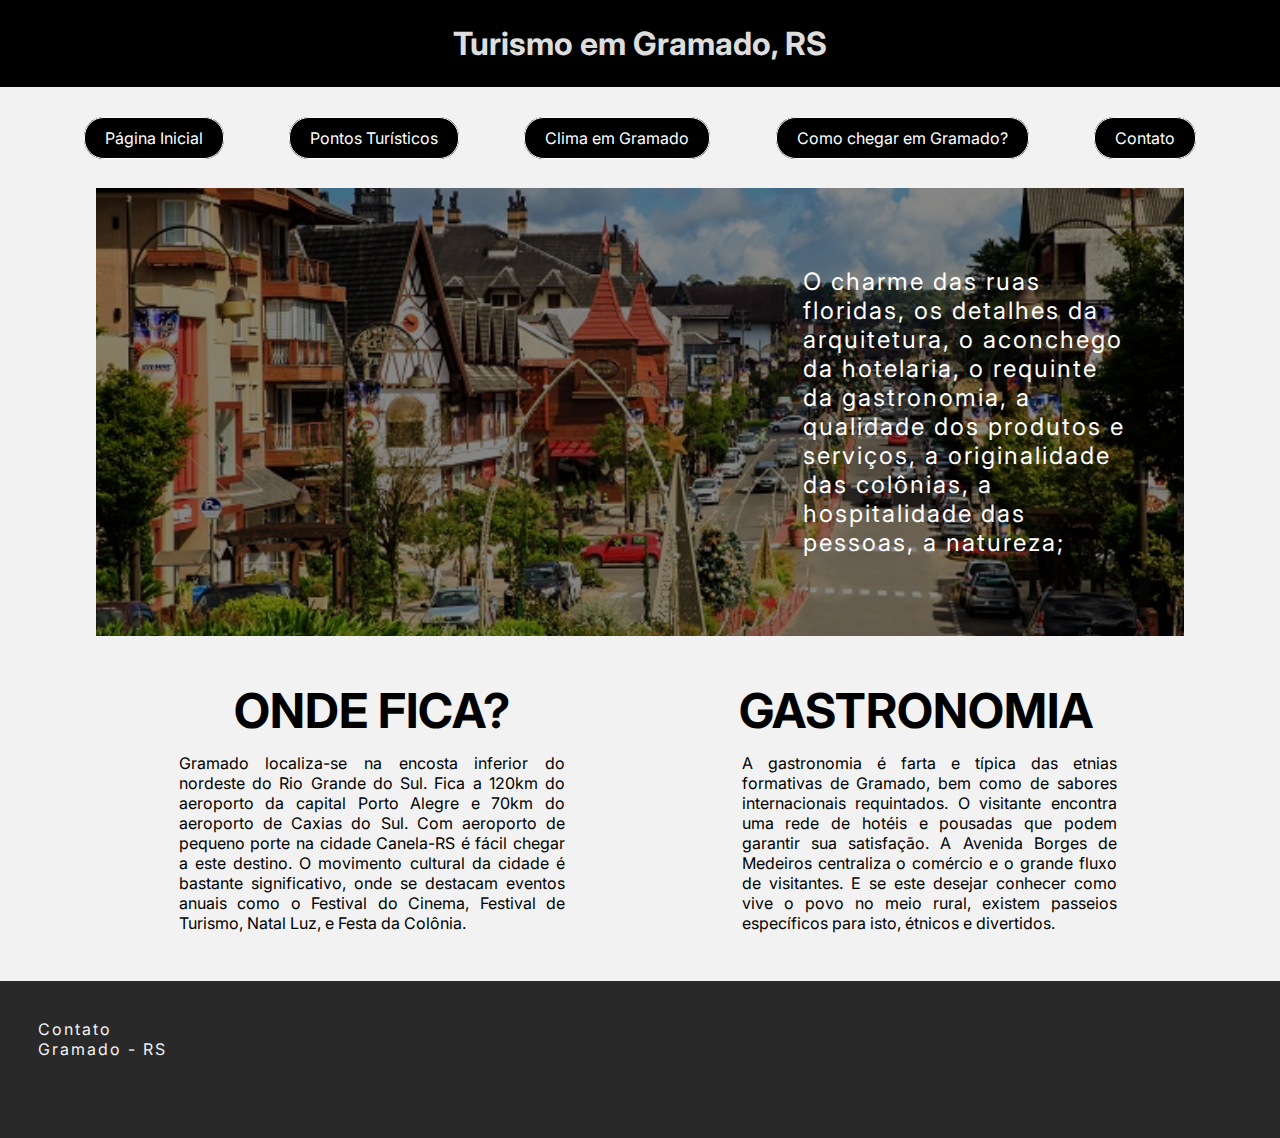
<file: index.html>
<!DOCTYPE html>
<html>
  <head>
    <meta charset="utf-8" />
    <meta name="viewport" content="width=device-width, initial-scale=1" />
    <link rel="stylesheet" type="text/css" href="estilo.css" />
    <link rel="preconnect" href="https://fonts.googleapis.com">
    <link rel="preconnect" href="https://fonts.gstatic.com" crossorigin>
    <link href="https://fonts.googleapis.com/css2?family=Inter:wght@100;200;300;400;500;600;700;800&display=swap" rel="stylesheet">
    <title>Atividade Jeferson W. G. Vargas</title>
  </head>
  <body>
    <header>
      <h1>Turismo em Gramado, RS</h1>
    </header>

    <nav>
      <ul>
        <li><a class="btns-nav" href="index.html"> Página Inicial </a></li>
        <li><a class="btns-nav" href="pturistico.html"> Pontos Turísticos </a></li>
        <li><a class="btns-nav" href="clima.html"> Clima em Gramado </a></li>
        <li><a class="btns-nav" href="chegar.html"> Como chegar em Gramado? </a></li>
        <li><a class="btns-nav" href="contato.html"> Contato </a></li>
      </ul>
    </nav>
    <div class="inicio1">
      <div class="info1">
        <p class="desk">
          O charme das ruas floridas, os detalhes da arquitetura, o aconchego da
          hotelaria, o requinte da gastronomia, a qualidade dos produtos e serviços,
          a originalidade das colônias, a hospitalidade das pessoas, a natureza;
        </p>
      </div>
    </div>

    <div class="inicio2">
      <div class="texto-inicio">
        <h2>ONDE FICA?</h2>
        <p>
          Gramado localiza-se na encosta inferior do nordeste do Rio Grande do Sul.
          Fica a 120km do aeroporto da capital Porto Alegre e 70km do aeroporto de
          Caxias do Sul. Com aeroporto de pequeno porte na cidade Canela-RS é fácil
          chegar a este destino. O movimento cultural da cidade é bastante
          significativo, onde se destacam eventos anuais como o Festival do Cinema,
          Festival de Turismo, Natal Luz, e Festa da Colônia.
        </p>
      </div>
      <div class="texto-inicio">
        <h2>GASTRONOMIA</h2>
        <p style="margin-left: 5%;">
          A gastronomia é farta e típica das etnias formativas de Gramado, bem como
          de sabores internacionais requintados. O visitante encontra uma rede de
          hotéis e pousadas que podem garantir sua satisfação. A Avenida Borges de
          Medeiros centraliza o comércio e o grande fluxo de visitantes. E se este
          desejar conhecer como vive o povo no meio rural, existem passeios
          específicos para isto, étnicos e divertidos.
        </p></div>
    </div>
    <footer>
      <p class="links-footer">Contato</p>
      <p class="links-footer">Gramado - RS</p>
    </footer>
  </body>
</html>
</file>
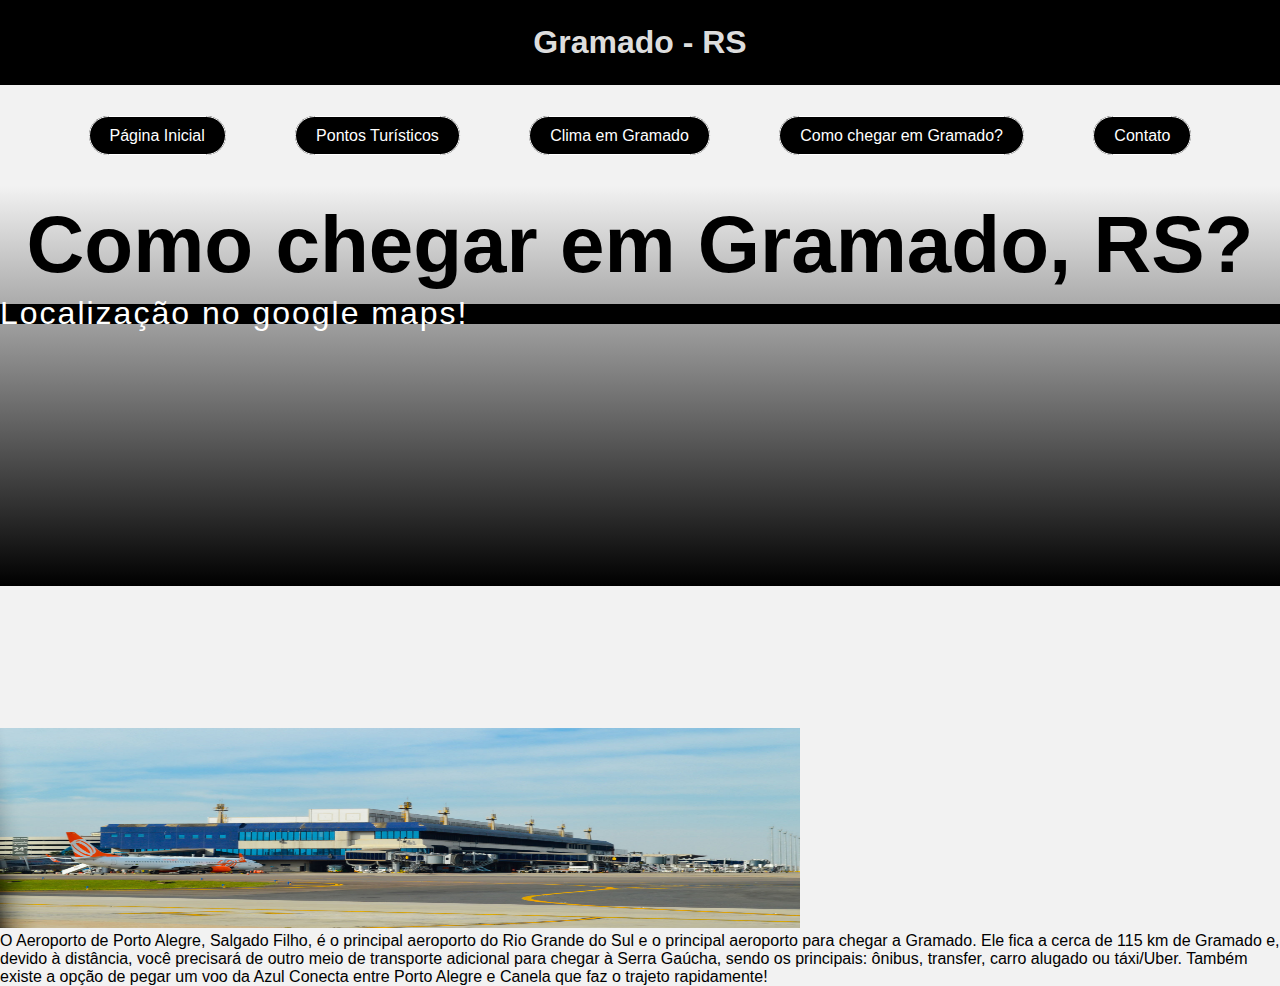
<file: chegar.html>
<!DOCTYPE html>
    <html>
    <head>
        <meta charset="utf-8" />
        <link rel="stylesheet" type="text/css" href="estilo.css" />
        <title>Atividade Jeferson W. G. Vargas</title>
    </head>
    <body>
        <header>
        <h1>Gramado - RS</h1>
        </header>
        
        <nav>
            <ul>
            <li><a class="btns-nav" href="index.html"> Página Inicial </a></li>
            <li><a class="btns-nav" href="pturistico.html"> Pontos Turísticos </a></li>
            <li><a class="btns-nav" href="clima.html"> Clima em Gramado </a></li>
            <li><a class="btns-nav" href="chegar.html"> Como chegar em Gramado? </a></li>
            <li><a class="btns-nav" href="contato.html"> Contato </a></li>
            </ul>
        </nav>

        <div class="gradiente">
        <h2 id="titu">Como chegar em Gramado, RS?</h2>
        <div>
        <div class="linha">
            <p class="TT"> Localização no google maps!</p>
        </div>

        <div class="maps">
            <iframe src="https://www.google.com/maps/embed?pb=!1m18!1m12!1m3!1d55626.84244514685!2d-50.8664683!3d-29.379726199999997!2m3!1f0!2f0!3f0!3m2!1i1024!2i768!4f13.1!3m3!1m2!1s0x951932427804321f%3A0xa71c25f081e5aea6!2sGramado%2C%20RS!5e0!3m2!1spt-BR!2sbr!4v1698256062372!5m2!1spt-BR!2sbr" width="1600" height="400" style="border:0;" allowfullscreen="" loading="lazy" referrerpolicy="no-referrer-when-downgrade"></iframe>
        </div>
        
        <figure>
        <img id="aviao" src="fotos/aeroo.jpg" alt="Imagem do Aeroporto de Porto Alegre com um avião à esquerda."/>
        </figure>
        <div>
        <p>
        O Aeroporto de Porto Alegre, Salgado Filho, é o principal aeroporto do Rio
        Grande do Sul e o principal aeroporto para chegar a Gramado. Ele fica a
        cerca de 115 km de Gramado e, devido à distância, você precisará de outro
        meio de transporte adicional para chegar à Serra Gaúcha, sendo os
        principais: ônibus, transfer, carro alugado ou táxi/Uber. Também existe a
        opção de pegar um voo da Azul Conecta entre Porto Alegre e Canela que faz
        o trajeto rapidamente!
        </p>
        </div>
        
    </body>
    </html>
</file>
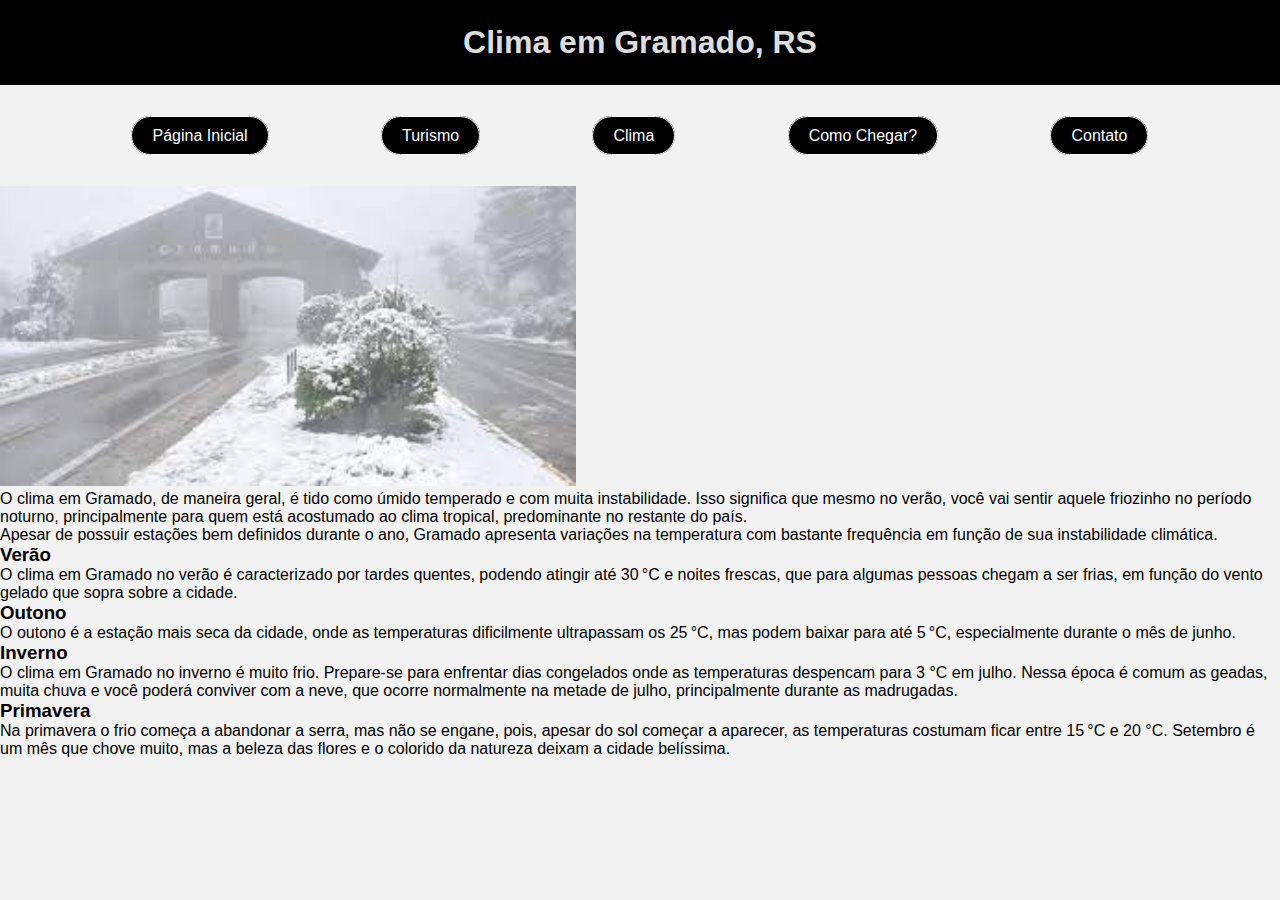
<file: clima.html>
<!DOCTYPE html>
<html>
  <head>
    
    <meta charset="utf-8" />
    <link rel="stylesheet" type="text/css" href="estilo.css" />
    <title>Atividade Jeferson W. G. Vargas</title>
  </head>
  <body>
    <header>
      <h1>Clima em Gramado, RS</h1>
    </header>
    <nav>
        <ul>
            <li><a class="btns-nav" href="index.html">Página Inicial</a></li>
            <li><a class="btns-nav" href="pturistico.html">Turismo</a></li>
            <li><a class="btns-nav" href="clima.html">Clima</a></li>
            <li><a class="btns-nav" href="chegar.html">Como Chegar?</a></li>
            <li><a class="btns-nav" href="contato.html">Contato</a></li>
        </ul>
      </nav>

    <figure>
      <img src="fotos/climaa.jpg" alt="figura" height="300" />
    </figure>

    <p>
      O clima em Gramado, de maneira geral, é tido como úmido temperado e com
      muita instabilidade. Isso significa que mesmo no verão, você vai sentir
      aquele friozinho no período noturno, principalmente para quem está
      acostumado ao clima tropical, predominante no restante do país.
    </p>

    <p>
      Apesar de possuir estações bem definidos durante o ano, Gramado apresenta
      variações na temperatura com bastante frequência em função de sua
      instabilidade climática.
    </p>

    <h3>Verão</h3>
    <p>
      O clima em Gramado no verão é caracterizado por tardes quentes, podendo
      atingir até 30 °C e noites frescas, que para algumas pessoas chegam a ser
      frias, em função do vento gelado que sopra sobre a cidade.
    </p>

    <h3>Outono</h3>

    <p>
      O outono é a estação mais seca da cidade, onde as temperaturas
      dificilmente ultrapassam os 25 °C, mas podem baixar para até 5 °C,
      especialmente durante o mês de junho.
    </p>

    <h3>Inverno</h3>

    <p>
      O clima em Gramado no inverno é muito frio. Prepare-se para enfrentar dias
      congelados onde as temperaturas despencam para 3 °C em julho. Nessa época
      é comum as geadas, muita chuva e você poderá conviver com a neve, que
      ocorre normalmente na metade de julho, principalmente durante as
      madrugadas.
    </p>

    <h3>Primavera</h3>

    <p>
      Na primavera o frio começa a abandonar a serra, mas não se engane, pois,
      apesar do sol começar a aparecer, as temperaturas costumam ficar entre
      15 °C e 20 °C. Setembro é um mês que chove muito, mas a beleza das flores
      e o colorido da natureza deixam a cidade belíssima.
    </p>
  </body>
</html>
</file>
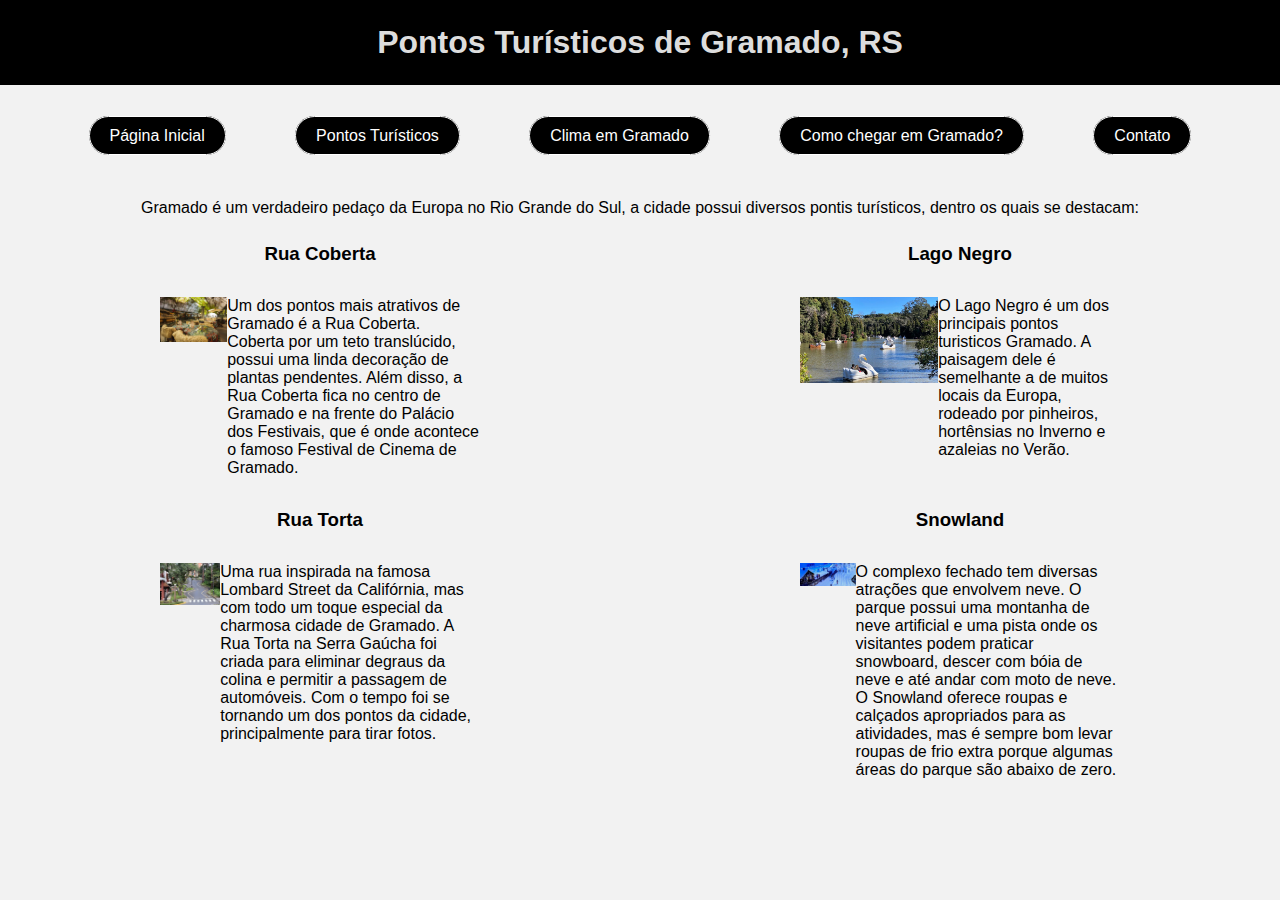
<file: pturistico.html>
<!DOCTYPE html>
<html>
  <head>
    <meta charset="utf-8" />
    <meta name="viewport" content="width=device-width, initial-scale=1" />
    <link rel="stylesheet" type="text/css" href="estilo.css" />
    <link rel="preconnect" href="https://fonts.googleapis.com">
    <link rel="preconnect" href="https://fonts.gstatic.com" crossorigin>
    <link href="https://fonts.googleapis.com/css2?family=Poppins:wght@300;400;500;600;700&display=swap" rel="stylesheet">
    <title>Atividade Jeferson W. G. Vargas</title>
  </head>
  <body>
    <header>
      <h1>Pontos Turísticos de Gramado, RS</h1>
    </header>
    <nav>
      <ul>
        <li><a class="btns-nav" href="index.html"> Página Inicial </a></li>
        <li><a class="btns-nav" href="pturistico.html"> Pontos Turísticos </a></li>
        <li><a class="btns-nav" href="clima.html"> Clima em Gramado </a></li>
        <li><a class="btns-nav" href="chegar.html"> Como chegar em Gramado? </a></li>
        <li><a class="btns-nav" href="contato.html"> Contato </a></li>
      </ul>
    </nav>

    <p id="descricao">
      Gramado é um verdadeiro pedaço da Europa no Rio Grande do Sul, a cidade
      possui diversos pontis turísticos, dentro os quais se destacam:
    </p>

    
    <div class="Tour-imgs">
      <div class="turistico-secao">
        <div class="turistico">
        <h3>Rua Coberta</h3>
        <div class="turistico-info">
          <div class="figure">
            <img class="imagem-tour" src="fotos/rua.jpg" alt="figura">
          </div>
          <p>
            Um dos pontos mais atrativos de Gramado é a Rua Coberta. Coberta por um
            teto translúcido, possui uma linda decoração de plantas pendentes. Além
            disso, a Rua Coberta fica no centro de Gramado e na frente do Palácio dos
            Festivais, que é onde acontece o famoso Festival de Cinema de Gramado.
          </p>
        </div>
      </div>
      
      <div class="turistico">
        <h3>Lago Negro</h3>
        <div class="turistico-info">
          <div class="figure">
            <img class="imagem-tour" src="fotos/lago.jpeg" alt="figura">
          </div>
      
          <p>
            O Lago Negro é um dos principais pontos turisticos Gramado. A paisagem
            dele é semelhante a de muitos locais da Europa, rodeado por pinheiros,
            hortênsias no Inverno e azaleias no Verão.
          </p>
        </div>
      </div>
    </div>
      
      <div class="turistico-secao">
        <div class="turistico">
        <h3>Rua Torta</h3>
        <div class="turistico-info">
          <div class="figure">
            <img class="imagem-tour" src="fotos/ruatorta.jpg" alt="figura">
          </div>
      
          <p>
            Uma rua inspirada na famosa Lombard Street da Califórnia, mas com todo um
            toque especial da charmosa cidade de Gramado. A Rua Torta na Serra Gaúcha
            foi criada para eliminar degraus da colina e permitir a passagem de
            automóveis. Com o tempo foi se tornando um dos pontos da cidade,
            principalmente para tirar fotos.
          </p>
        </div>
      </div>

      <div class="turistico">
        <h3>Snowland</h3>
        <div class="turistico-info">
          <div class="figure">
            <img class="imagem-tour" src="fotos/snowland.jpg" alt="figura" />
          </div>
      
          <p>
            O complexo fechado tem diversas atrações que envolvem neve. O parque
            possui uma montanha de neve artificial e uma pista onde os visitantes
            podem praticar snowboard, descer com bóia de neve e até andar com moto de
            neve. O Snowland oferece roupas e calçados apropriados para as atividades,
            mas é sempre bom levar roupas de frio extra porque algumas áreas do parque
            são abaixo de zero.
          </p>
        </div>
      </div></div>

    </div>
    
  </body>
</html>
</file>
<file: estilo.css>
*{
  font-family: 'Inter', sans-serif;
  margin: 0;
  padding: 0;
}
  
body{
  font-size: 16px;
  background-color: #f2f2f2;

}
a{
  text-decoration: none;
}

h2 {
  padding: 1vw;
  text-align: center;
  font-size: 3em;
}

#descricao {
  margin-top: 1vw;
  width: 100%;
  text-align: center;
  margin-bottom: 2vw;
}

header{
  background-color: #000000;
  padding: 1.5em;
}

h1 {
  color: #ddd;
  text-align: center;
  font-size: 2em;
  margin: 0;
  padding: 0;
  width: 100%;
  font-weight: 700;
}

footer{
    padding: 3% 3%;
    letter-spacing: 2px;
}

.links-footer{
    color: #f2f2f2;
}

.desk{
    letter-spacing: 2px;
}

nav ul {
  padding: 1.2em;
  display: flex;
  justify-content: space-evenly;
  list-style-type: none;
  margin: 0;
  text-align: center;
  height: 7vh;
  align-items: center;
}

#aviao{
    height: 200px;
    width: 800px;
}

.gradiente{
    height: 400px;
    background: linear-gradient(#f2f2f2, #000000);
}

.linha{
    height: 20px;
    background-color: #000;
    display: flex;
    align-items: center;
    
}

.TT{
    font-size: 2em;
    color: #fff;
    letter-spacing: 2px;
}

#titu{
    font-size: 5em;
}

a.btns-nav {
    color: #fff;
    text-decoration: none;
    background-color: #000; 
    padding: 10px 20px;
    border: 1px solid #fff; 
    border-radius: 20px;
}

nav ul li a:hover {
  background-color: #ddd;
}

.inicio1{
  margin-left: 7.5%;
  margin-right: 7.5%;
  width: 85%;
  min-height: 400px;
  height: 28em;
  background-image: url(fotos/gramado.jpg);
  background-size: cover;
  background-position: center;
}
.inicio1 p{
  width: 30%;
  font-size: 24px;
  margin-right: 5%;
  color: white;
  position: relative;
}
.info1{
  display: flex;
  justify-content: flex-end;
  align-items: center;
  background-color: #00000079;
  width: 100%;
  height: 100%;
}
.inicio2{
  display: flex;
  justify-content: space-between;
  padding-left: 7.5%;
  padding-right: 7.5%;
  padding: 2em 7.5%  2em 7.5%;
  margin-bottom: 1em;
}
.inicio2 p{
  width: 70%;
  text-align: justify;
}
.texto-inicio{
  display: flex;
  align-items: center;
  flex-direction: column;
}

/*p turistico*/

.turistico{
  width: 100%;
  display: flex;
  flex-direction: column;
  align-items: center;
}
.turistico-secao{
  width: 100%;
  display: flex;
}
.turistico-info{
  display:flex;
  width: 50%;
  margin-bottom: 5%;
  margin-top: 5%;
}
.turistico-info .figure{
  height: auto;
}
.turistico-info .figure img{
  width: 100%;
  height: auto;
}


/**/

footer{
  width: 100%;
  background-color: #292929;
  height: 5em;
}
</file>
